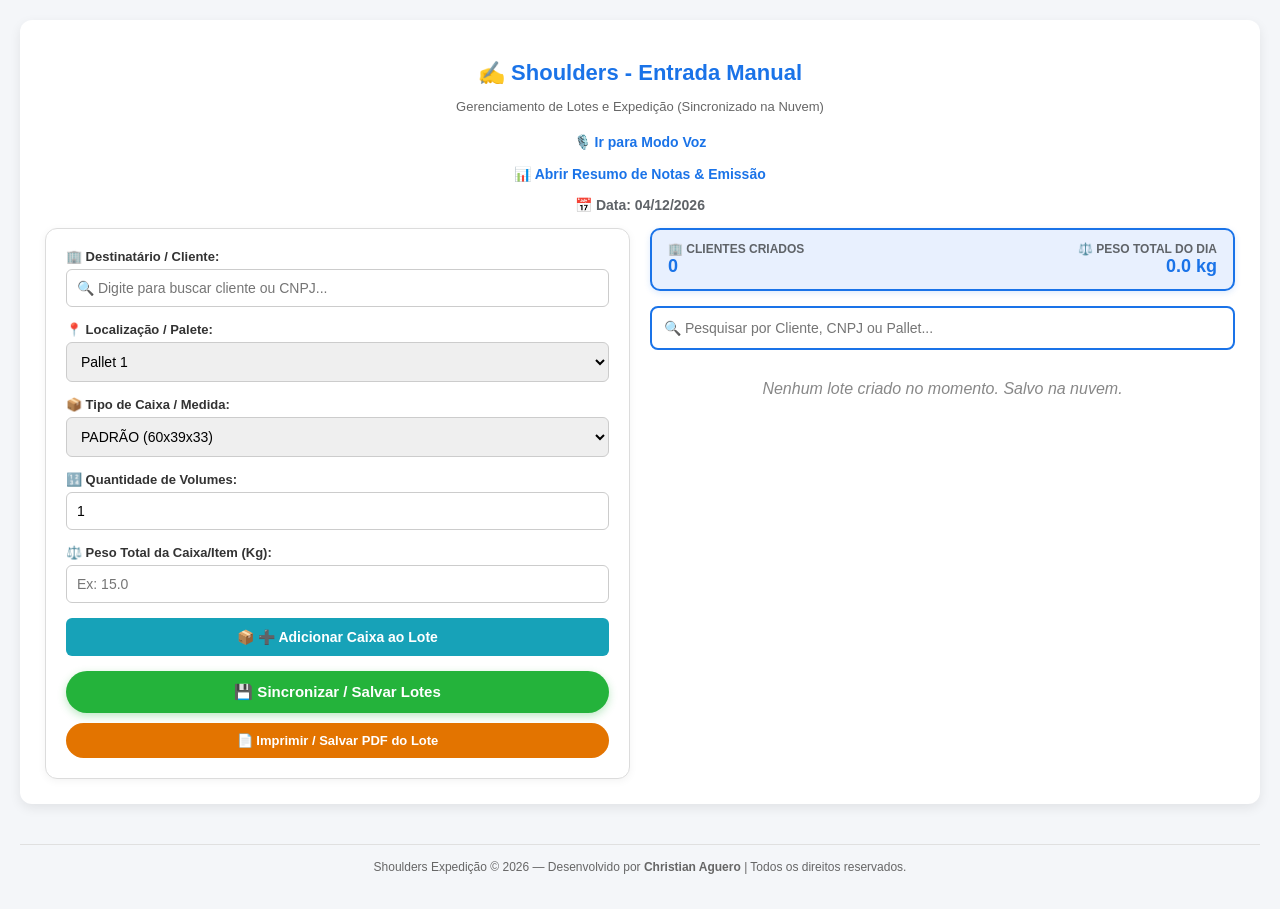
<file: index.html>
<!DOCTYPE html>
<html lang="pt-BR">

<head>
    <meta charset="UTF-8">
    <meta name="viewport" content="width=device-width, initial-scale=1.0">
    <title>Shoulders - Entrada Manual</title>
    <link rel="stylesheet" href="./src/css/style.css">
    <link rel="stylesheet" href="./src/css/responsive.css">
    <link rel="icon"
        href="data:image/svg+xml,<svg xmlns=%22http://www.w3.org/2000/svg%22 viewBox=%220 0 100 100%22><text y=%22.9em%22 font-size=%2290%22>📦</text></svg>">
    <style>
        body {
            font-family: Arial, sans-serif;
            background-color: #f4f6f9;
            margin: 0;
            padding: 20px;
            text-align: center;
        }

        .container {
            max-width: 600px;
            margin: 0 auto;
            background: #ffffff;
            padding: 25px;
            border-radius: 12px;
            box-shadow: 0 4px 12px rgba(0, 0, 0, 0.08);
            transition: max-width 0.3s ease;
        }

        .painel-split {
            display: flex;
            flex-direction: column-reverse;
            gap: 20px;
            width: 100%;
        }

        .coluna-esquerda,
        .coluna-direita {
            width: 100%;
        }

        @media (min-width: 900px) {
            .container {
                max-width: 1250px;
            }

            .painel-split {
                flex-direction: row;
                align-items: flex-start;
            }

            .coluna-esquerda {
                flex: 1;
                position: sticky;
                top: 20px;
            }

            .coluna-direita {
                flex: 1;
            }
        }

        h1 {
            color: #1a73e8;
            margin-bottom: 5px;
            font-size: 22px;
        }

        p.subtitulo {
            color: #666;
            font-size: 13px;
            margin-bottom: 20px;
        }

        .link-resumo {
            display: inline-block;
            color: #1a73e8;
            font-weight: bold;
            text-decoration: none;
            margin-bottom: 15px;
            font-size: 14px;
        }

        .link-resumo:hover {
            text-decoration: underline;
        }

        .form-manual {
            background: #ffffff;
            padding: 20px;
            border-radius: 12px;
            border: 1px solid #dcdcdc;
            box-shadow: 0 2px 8px rgba(0, 0, 0, 0.05);
            text-align: left;
        }

        .form-grupo {
            margin-bottom: 15px;
        }

        .form-grupo label {
            display: block;
            font-size: 13px;
            font-weight: bold;
            color: #333;
            margin-bottom: 5px;
        }

        .form-grupo input,
        .form-grupo select {
            width: 100%;
            padding: 10px;
            border: 1px solid #ccc;
            border-radius: 6px;
            font-size: 14px;
            box-sizing: border-box;
        }

        .linha-selecao-custom {
            display: flex;
            gap: 8px;
            align-items: center;
        }

        .btn-add-caixa {
            background: #17a2b8;
            color: white;
            border: none;
            padding: 11px;
            width: 100%;
            border-radius: 6px;
            font-weight: bold;
            font-size: 14px;
            cursor: pointer;
            margin-bottom: 10px;
        }

        .btn-salvar-manual {
            background: #24b33b;
            color: white;
            border: none;
            padding: 12px;
            width: 100%;
            border-radius: 25px;
            font-weight: bold;
            font-size: 15px;
            cursor: pointer;
            box-shadow: 0 3px 8px rgba(36, 179, 59, 0.3);
            margin-top: 5px;
        }

        .btn-salvar-manual:hover {
            background: #1e9631;
        }

        .btn-backup-local {
            background: #fbbc04;
            color: #202124;
            border: none;
            padding: 10px;
            width: 100%;
            border-radius: 25px;
            font-weight: bold;
            font-size: 13px;
            cursor: pointer;
            margin-top: 10px;
        }

        .secao-lotes-salvos {
            margin-top: 0;
            text-align: left;
        }

        .banner-metricas-dia {
            display: flex;
            justify-content: space-between;
            align-items: center;
            background: #e8f0fe;
            border: 2px solid #1a73e8;
            border-radius: 10px;
            padding: 12px 16px;
            margin-bottom: 15px;
            box-shadow: 0 2px 6px rgba(26, 115, 232, 0.15);
        }

        .item-metrica {
            display: flex;
            flex-direction: column;
        }

        .metrica-titulo {
            font-size: 12px;
            color: #5f6368;
            font-weight: bold;
            text-transform: uppercase;
        }

        .metrica-valor {
            font-size: 18px;
            color: #1a73e8;
            font-weight: bold;
        }

        .campo-busca-lotes {
            width: 100%;
            padding: 12px;
            border: 2px solid #1a73e8;
            border-radius: 8px;
            font-size: 14px;
            margin-bottom: 15px;
            box-sizing: border-box;
            outline: none;
        }

        .card-pallet-container {
            background: #ffffff;
            border: 2px solid #1a73e8;
            border-radius: 12px;
            padding: 16px;
            margin-bottom: 20px;
            box-shadow: 0 3px 8px rgba(0, 0, 0, 0.06);
        }

        .card-pallet-titulo {
            display: flex;
            align-items: center;
            gap: 10px;
            font-weight: bold;
            color: #1a73e8;
            font-size: 16px;
            border-bottom: 2px solid #e8f0fe;
            padding-bottom: 8px;
            margin-bottom: 12px;
        }

        .bloco-cliente-pallet {
            background: #f8f9fa;
            border: 1px solid #dee2e6;
            border-radius: 8px;
            padding: 12px;
            margin-bottom: 12px;
        }

        .bloco-cliente-header {
            display: flex;
            justify-content: space-between;
            align-items: center;
            margin-bottom: 8px;
        }

        .bloco-cliente-nome {
            font-weight: bold;
            color: #212529;
            font-size: 14px;
        }

        .cnpj-tag {
            font-size: 11px;
            color: #6c757d;
            font-weight: normal;
        }

        .grupo-acoes-header {
            display: flex;
            gap: 4px;
            align-items: center;
        }

        .select-mover-pallet {
            padding: 4px 8px;
            border: 1px solid #1a73e8;
            border-radius: 4px;
            font-size: 12px;
            font-weight: bold;
            color: #1a73e8;
            background: #ffffff;
            cursor: pointer;
            outline: none;
        }

        .btn-add-caixa-card {
            background: #0d6efd;
            color: white;
            border: none;
            padding: 5px 8px;
            border-radius: 4px;
            font-size: 11px;
            font-weight: bold;
            cursor: pointer;
        }

        .btn-excluir-lote-card {
            background: #f8d7da;
            color: #842029;
            border: 1px solid #f5c2c7;
            padding: 5px 8px;
            border-radius: 4px;
            font-size: 11px;
            font-weight: bold;
            cursor: pointer;
        }

        .tabela-lote {
            width: 100%;
            border-collapse: collapse;
            font-size: 13px;
            margin-top: 6px;
            background: #ffffff;
        }

        .tabela-lote th,
        .tabela-lote td {
            border: 1px solid #dee2e6;
            padding: 6px 8px;
            text-align: center;
        }

        .tabela-lote th {
            background: #f1f3f4;
            color: #495057;
            font-weight: bold;
        }

        .btn-editar-linha {
            background: #0d6efd;
            color: white;
            border: none;
            padding: 3px 6px;
            border-radius: 4px;
            cursor: pointer;
            font-size: 11px;
        }

        .btn-remover-linha {
            background: #dc3545;
            color: white;
            border: none;
            padding: 3px 6px;
            border-radius: 4px;
            cursor: pointer;
            font-size: 11px;
        }

        .box-subtotal-medida {
            background: #e8f0fe;
            border: 1px dashed #1a73e8;
            border-radius: 6px;
            padding: 6px;
            font-size: 12px;
            font-weight: bold;
            color: #1a73e8;
            margin-top: 8px;
            text-align: left;
        }

        .rodape-total-pallet {
            background: #e8f0fe;
            border: 2px solid #1a73e8;
            border-radius: 8px;
            padding: 10px;
            font-weight: bold;
            font-size: 13px;
            color: #1a73e8;
            text-align: center;
            margin-top: 10px;
            text-transform: uppercase;
        }

        .status-sincronizacao {
            padding: 10px;
            border-radius: 6px;
            margin-bottom: 12px;
            font-weight: bold;
            font-size: 13px;
            display: none;
        }

        @media print {

            .form-section,
            .btn-emitir-todos,
            .btn-atualizar,
            .campo-busca,
            .btn-editar-caixa-resumo,
            .btn-excluir-caixa-resumo,
            button,
            a,
            header,
            nav {
                display: none !important;
            }

            body,
            .container,
            .main-content,
            .lista-section {
                width: 100% !important;
                max-width: 100% !important;
                margin: 0 !important;
                padding: 0 !important;
                background: #ffffff !important;
                box-shadow: none !important;
            }

            .card-cliente-resumo,
            .card-pallet {
                border: 1px solid #333 !important;
                page-break-inside: avoid !important;
                margin-bottom: 12px !important;
                padding: 10px !important;
            }

            select {
                border: none !important;
                background: transparent !important;
                appearance: none !important;
                -webkit-appearance: none !important;
                font-weight: bold;
            }

            * {
                color: #000 !important;
                box-shadow: none !important;
                text-shadow: none !important;
            }
        }
    </style>
</head>

<body>

    <div class="container">
        <h1>✍️ Shoulders - Entrada Manual</h1>
        <p class="subtitulo">Gerenciamento de Lotes e Expedição (Sincronizado na Nuvem)</p>

        <div style="margin-bottom: 15px; display: flex; justify-content: center; gap: 20px;">
            <a href="./voice.html"
                style="color: #1a73e8; font-weight: bold; text-decoration: none; font-size: 14px;">🎙️ Ir para Modo
                Voz</a>
        </div>

        <a href="./resumo.html" target="_blank" class="link-resumo">📊 Abrir Resumo de Notas & Emissão</a>

        <div id="data-atual" style="font-weight: bold; color: #5f6368; margin-bottom: 15px; font-size: 14px;">📅 Data:
            --/--/----</div>

        <div id="box-status-sinc" class="status-sincronizacao"></div>

        <div class="painel-split">

            <div class="coluna-esquerda">
                <div class="form-manual">

                    <div class="form-grupo">
                        <label>🏢 Destinatário / Cliente:</label>
                        <div class="linha-selecao-custom">
                            <input type="text" id="manual-cliente-input" list="lista-clientes"
                                placeholder="🔍 Digite para buscar cliente ou CNPJ..."
                                oninput="validarSelecaoCliente(this.value)">
                            <datalist id="lista-clientes">
                                <option value="BARRA SHOPPING - 43470566004853">
                                <option value="BATEL - 43470566007879">
                                <option value="BOULEVARD BELÉM - 43470566009227">
                                <option value="CATUAÍ LONDRINA - 43470566012368">
                                <option value="CATUAÍ MARINGA - 43470566012287">
                                <option value="FABIO MELO - 37208921000176">
                                <option value="FORMA PORTO - 56538551000130">
                                <option value="HAIGHT DIAS - 43470566013320">
                                <option value="HAIGHT LEBLON - 43470566013844">
                                <option value="HAIGHT RIO DESIGN - 43470566013500">
                                <option value="HAIGHT VILLAGE MALL - 43470566013925">
                                <option value="ICARAI - 43470566009065">
                                <option value="IGUATEMI FORTALEZA - 43470566003296">
                                <option value="ILHA - 43470566010403">
                                <option value="LEBLON - 43470566007100">
                                <option value="MACEIO - 43470566008093">
                                <option value="MANAIRA SHOPPING - 43470566008689">
                                <option value="MANAUARA - 43470566010586">
                                <option value="MIDWAY - 43470566011043">
                                <option value="MONIZ - 49810965000193">
                                <option value="NATAL - 43470566008506">
                                <option value="RECIFE - 43470566002729">
                                <option value="RIO DESIGN BARRA - 43470566002214">
                                <option value="RIO MAR - 43470566004268">
                                <option value="RIO MAR ARACAJU - 43470566008760">
                                <option value="RIO MAR FORTALEZA - 43470566005906">
                                <option value="RIO POTY - 43470566013763">
                                <option value="RIO SUL - 43470566010829">
                                <option value="SALVADOR SHOPPING - 43470566002052">
                                <option value="SHOPPING DA BAHIA - 43470566010071">
                                <option value="SHOPPING GRAO PARÁ - 43470566009146">
                                <option value="TIJUCA - 43470566006988">
                                <option value="VILA VELHA - 43470566010233">
                                <option value="VITORIA - 43470566008417">
                            </datalist>
                        </div>
                    </div>

                    <div class="form-grupo">
                        <label>📍 Localização / Palete:</label>
                        <div class="linha-selecao-custom">
                            <select id="manual-pallet" onchange="verificarPalletCustomizado(this)">
                                <option value="Pallet 1">Pallet 1</option>
                                <option value="Pallet 2">Pallet 2</option>
                                <option value="Pallet 3">Pallet 3</option>
                                <option value="Pallet 4">Pallet 4</option>
                                <option value="Pallet 5">Pallet 5</option>
                                <option value="Pallet 6">Pallet 6</option>
                                <option value="Pallet 7">Pallet 7</option>
                                <option value="Pallet 8">Pallet 8</option>
                                <option value="Pallet 9">Pallet 9</option>
                                <option value="Pallet 10">Pallet 10</option>
                                <option value="CUSTOM">➕ Outra localização...</option>
                            </select>
                        </div>
                        <input type="text" id="manual-pallet-custom" placeholder="Digite a localização (ex: Pallet 16)"
                            style="display: none; margin-top: 8px;">
                    </div>

                    <div class="form-grupo">
                        <label>📦 Tipo de Caixa / Medida:</label>
                        <div class="linha-selecao-custom">
                            <select id="manual-medida" onchange="verificarMedidaCustomizada(this)">
                                <option value="PADRÃO">PADRÃO (60x39x33)</option>
                                <option value="60X39X23">60x39x23</option>
                                <option value="60X39X10">60x39x10</option>
                                <option value="66x60x10">66x60x10</option>
                                <option value="39x33x23">39x33x23</option>
                                <option value="39x33x10">39x33x10</option>
                                <option value="CUSTOM">➕ Outra medida...</option>
                            </select>
                        </div>
                        <input type="text" id="manual-medida-custom" placeholder="Digite a medida exata (ex: 70x50x40)"
                            style="display: none; margin-top: 8px;">
                    </div>

                    <div class="form-grupo">
                        <label>🔢 Quantidade de Volumes:</label>
                        <input type="number" id="manual-qtd" value="1" min="1">
                    </div>

                    <div class="form-grupo">
                        <label>⚖️ Peso Total da Caixa/Item (Kg):</label>
                        <input type="number" id="manual-peso" step="0.1" placeholder="Ex: 15.0">
                    </div>

                    <button type="button" class="btn-add-caixa" id="btn-add-caixa"
                        onclick="adicionarCaixaAoLoteVisivel()">📦 ➕ Adicionar Caixa ao Lote</button>
                    <button class="btn-salvar-manual" id="btn-salvar-manual" onclick="confirmarESalvarLotes()">💾
                        Sincronizar / Salvar Lotes</button>
                    <button type="button" class="btn-backup-local" style="background: #e37400; color: white;"
                        onclick="gerarPDFRelatorio()">📄 Imprimir / Salvar PDF do Lote</button>
                </div>
            </div>

            <div class="coluna-direita">
                <div class="secao-lotes-salvos">

                    <div class="banner-metricas-dia">
                        <div class="item-metrica">
                            <span class="metrica-titulo">🏢 Clientes Criados</span>
                            <span class="metrica-valor" id="count-clientes-unicos">0</span>
                        </div>
                        <div class="item-metrica" style="text-align: right;">
                            <span class="metrica-titulo">⚖️ Peso Total do Dia</span>
                            <span class="metrica-valor" id="soma-peso-total-dia">0.0 kg</span>
                        </div>
                    </div>

                    <input type="text" id="busca-lotes" class="campo-busca-lotes"
                        placeholder="🔍 Pesquisar por Cliente, CNPJ ou Pallet..." oninput="renderizarListaDeLotes()">
                    <div id="container-lista-lotes"></div>
                </div>
            </div>

        </div>

    </div>

    <script>
        const URL_WEB_APP = "https://script.google.com/macros/s/AKfycbzp7-DOCnoDL0Xx3t2AC5zfr2yU6eV4c2j115VZt9EE1ecXrup8kkeTLaEAaXGTF7Di/exec";
        const CHAVE_STORAGE_MANUAL_CACHE = "shoulders_manual_cache_v3";

        const mapaCNPJShopping = {
            "PLAZA CASA FORTE": "43470566006716", "RIO MAR FORTALEZA": "43470566005906", "RIO MAR ARACAJU": "43470566008760",
            "RIO MAR": "43470566004268", "IGUATEMI FORTALEZA": "43470566003296", "RECIFE": "43470566002729",
            "BARRA SALVADOR": "43470566004241", "TIJUCA": "43470566006988", "RIO SUL": "43470566010829",
            "CATUAÍ MARINGA": "43470566012287", "VITORIA": "43470566008417", "BOULEVARD BELÉM": "43470566009227",
            "MANAUARA": "43470566010586", "ILHA": "43470566010403", "LEBLON": "43470566007100",
            "SHOPPING DA BAHIA": "43470566010071", "ICARAI": "43470566009065", "MIDWAY": "43470566011043",
            "VILA VELHA": "43470566010233", "BATEL": "43470566007879", "RIO POTY": "43470566013763",
            "CATUAÍ LONDRINA": "43470566012368", "MACEIO": "43470566008093", "MUELLER": "43470566001919",
            "SHOPPING GRAO PARÁ": "43470566009146", "MANAIRA SHOPPING": "43470566008689", "BARRA SHOPPING": "43470566004853",
            "HAIGHT DIAS": "43470566013330", "HAIGHT VILLAGE MALL": "43470566013925", "RIO DESIGN BARRA": "43470566002214",
            "HAIGHT LEBLON": "43470566013844", "NATAL": "43470566008506", "HAIGHT RIO DESIGN": "43470566013500",
            "SALVADOR SHOPPING": "43470566002052", "FABIO MELO": "37208921000176", "MONIZ": "49810965000193",
            "FORMA PORTO": "56538551000130"
        };

        let lotesSessaoAtual = [];
        let ignorarValidacaoDuplicado = false;

        document.addEventListener("DOMContentLoaded", () => {
            document.getElementById('data-atual').innerText = `📅 Data: ${obterDataHoje()}`;

            document.getElementById('manual-peso').addEventListener('keydown', (e) => {
                if (e.key === 'Enter') {
                    e.preventDefault();
                    adicionarCaixaAoLoteVisivel();
                }
            });

            carregarCacheLocal();
        });

        window.addEventListener('storage', (e) => {
            if (e.key === CHAVE_STORAGE_MANUAL_CACHE) carregarCacheLocal();
        });

        function salvarCacheLocalSilencioso() {
            try {
                localStorage.setItem(CHAVE_STORAGE_MANUAL_CACHE, JSON.stringify(lotesSessaoAtual));
            } catch (e) {
                console.error("Erro ao salvar rascunho local:", e);
            }
        }

        function salvarCacheLocal() {
            salvarCacheLocalSilencioso();
            renderizarListaDeLotes();
        }

        function carregarCacheLocal() {
            try {
                const salvo = localStorage.getItem(CHAVE_STORAGE_MANUAL_CACHE);
                lotesSessaoAtual = salvo ? JSON.parse(salvo) : [];
            } catch (e) {
                console.error("Erro ao carregar rascunho local:", e);
                lotesSessaoAtual = [];
            }
            renderizarListaDeLotes();
        }

        function obterDataHoje() {
            const hoje = new Date();
            const d = String(hoje.getDate()).padStart(2, '0');
            const m = String(hoje.getMonth() + 1).padStart(2, '0');
            return `${d}/${m}/${hoje.getFullYear()}`;
        }

        function extrairNomeCliente(textoInput) {
            if (!textoInput) return "";
            return textoInput.split("-")[0].trim().toUpperCase();
        }

        function validarSelecaoCliente(valorInput) {
            if (ignorarValidacaoDuplicado) return;
            const clienteNome = extrairNomeCliente(valorInput);
            if (!clienteNome) return;

            const clienteExiste = lotesSessaoAtual.some(item => (item.destinatario || "").toUpperCase() === clienteNome);
            if (clienteExiste) {
                alert(`⚠️ O destinatário "${clienteNome}" já possui um lote criado!\n\nPara incluir mais caixas a este cliente, use o botão "➕ Add Caixa" dentro do card dele.`);
                document.getElementById('manual-cliente-input').value = "";
            }
        }

        function verificarMedidaCustomizada(select) {
            document.getElementById('manual-medida-custom').style.display = select.value === 'CUSTOM' ? 'block' : 'none';
        }

        function verificarPalletCustomizado(select) {
            document.getElementById('manual-pallet-custom').style.display = select.value === 'CUSTOM' ? 'block' : 'none';
        }

        function adicionarCaixaAoLoteVisivel() {
            const inputCliente = document.getElementById('manual-cliente-input');
            const clienteStr = inputCliente.value;
            const cliente = extrairNomeCliente(clienteStr);
            if (!cliente) { alert("⚠️ Selecione um cliente!"); return; }

            const selectPallet = document.getElementById('manual-pallet');
            const valPallet = selectPallet.value.toUpperCase();
            const pallet = valPallet === 'CUSTOM'
                ? document.getElementById('manual-pallet-custom').value.trim().toUpperCase()
                : selectPallet.value;

            const selectMedida = document.getElementById('manual-medida');
            const valMedida = selectMedida.value.toUpperCase();
            const medida = valMedida === 'CUSTOM'
                ? document.getElementById('manual-medida-custom').value.trim().toUpperCase()
                : selectMedida.value;

            if (valMedida === 'CUSTOM' && !medida) {
                alert("⚠️ Digite a medida customizada!");
                return;
            }

            const qtd = parseInt(document.getElementById('manual-qtd').value, 10) || 1;
            const peso = parseFloat(document.getElementById('manual-peso').value.replace(',', '.')) || 0;

            if (!peso || peso <= 0) { alert("⚠️ Informe um peso válido!"); return; }

            const item = {
                id: Date.now(),
                data: obterDataHoje(),
                destinatario: cliente,
                nome: cliente,
                cnpj: mapaCNPJShopping[cliente] || "",
                pallet: pallet,
                peso: peso,
                quantidade: qtd,
                medida: medida
            };

            lotesSessaoAtual.push(item);
            salvarCacheLocal();

            // Reset dos campos
            inputCliente.value = "";
            document.getElementById('manual-peso').value = "";
            document.getElementById('manual-qtd').value = "1";
            document.getElementById('manual-medida-custom').value = "";
            document.getElementById('manual-pallet-custom').value = "";
            document.getElementById('manual-medida-custom').style.display = "none";
            document.getElementById('manual-pallet-custom').style.display = "none";
            document.getElementById('manual-medida').value = "PADRÃO";
            ignorarValidacaoDuplicado = false;

            inputCliente.focus();
        }

        function preencherCaixaDiretaCard(cliente, pallet) {
            const inputCliente = document.getElementById('manual-cliente-input');
            const cnpj = mapaCNPJShopping[cliente] || "";

            ignorarValidacaoDuplicado = true;
            inputCliente.value = cnpj ? `${cliente} - ${cnpj}` : cliente;
            document.getElementById('manual-pallet').value = pallet;

            inputCliente.scrollIntoView({ behavior: 'smooth', block: 'center' });
            setTimeout(() => { document.getElementById('manual-peso').focus(); }, 300);
        }

        function moverLoteClientePallet(palletOrigem, cliente, novoPallet) {
            if (!novoPallet || palletOrigem === novoPallet) return;
            lotesSessaoAtual.forEach(item => {
                if (item.pallet === palletOrigem && item.destinatario === cliente) {
                    item.pallet = novoPallet;
                }
            });
            salvarCacheLocal();
        }

        function alterarMedidaDireta(indexOriginal, novaMedida) {
            if (lotesSessaoAtual[indexOriginal]) {
                lotesSessaoAtual[indexOriginal].medida = novaMedida;
                salvarCacheLocal();
            }
        }

        function renderizarListaDeLotes() {
            const container = document.getElementById('container-lista-lotes');
            const tagClientesUnicos = document.getElementById('count-clientes-unicos');
            const tagSomaPesoDia = document.getElementById('soma-peso-total-dia');

            const conjuntoClientes = new Set();
            let pesoTotalGeral = 0;

            lotesSessaoAtual.forEach(item => {
                if (item.destinatario) conjuntoClientes.add(item.destinatario.toUpperCase().trim());
                pesoTotalGeral += parseFloat(item.peso) || 0;
            });

            if (tagClientesUnicos) tagClientesUnicos.innerText = conjuntoClientes.size;
            if (tagSomaPesoDia) tagSomaPesoDia.innerText = `${pesoTotalGeral.toFixed(1)} kg`;

            const termoBusca = (document.getElementById('busca-lotes')?.value || "").toLowerCase().trim();

            if (lotesSessaoAtual.length === 0) {
                container.innerHTML = `<div style="color: #888; font-style: italic; text-align:center; padding: 15px;">Nenhum lote criado no momento. Salvo na nuvem.</div>`;
                return;
            }

            const estruturaPallets = {};

            lotesSessaoAtual.forEach((item, originalIndex) => {
                const p = item.pallet || "Pallet Indefinido";
                const c = item.destinatario || "Cliente Sem Nome";

                if (termoBusca && !p.toLowerCase().includes(termoBusca) && !c.toLowerCase().includes(termoBusca) && !(item.cnpj || "").includes(termoBusca)) return;

                if (!estruturaPallets[p]) estruturaPallets[p] = {};
                if (!estruturaPallets[p][c]) estruturaPallets[p][c] = { cnpj: item.cnpj, caixas: [] };

                estruturaPallets[p][c].caixas.push({ ...item, originalIndex });
            });

            let html = "";
            const palletsOrdenados = Object.keys(estruturaPallets).reverse();

            palletsOrdenados.forEach(palletNome => {
                let totalVolPallet = 0;
                let totalPesoPallet = 0;

                html += `
                    <div class="card-pallet-container">
                        <div class="card-pallet-titulo">📍 ${palletNome}</div>
                `;

                const clientesOrdenados = Object.keys(estruturaPallets[palletNome]).reverse();

                clientesOrdenados.forEach(clienteNome => {
                    const dadosCliente = estruturaPallets[palletNome][clienteNome];
                    const subtotalMedidas = {};

                    html += `
                        <div class="bloco-cliente-pallet">
                            <div class="bloco-cliente-header">
                                <div>
                                    <span class="bloco-cliente-nome">🏢 ${clienteNome}</span>
                                    <span class="cnpj-tag">(CNPJ: ${dadosCliente.cnpj || "N/A"})</span>
                                </div>
                                <div class="grupo-acoes-header">
                                    <select class="select-mover-pallet" onchange="moverLoteClientePallet('${palletNome}', '${clienteNome}', this.value)">
                                        ${[1, 2, 3, 4, 5, 6, 7, 8, 9, 10].map(n => `
                                            <option value="Pallet ${n}" ${palletNome === `Pallet ${n}` ? 'selected' : ''}>Pallet ${n}</option>
                                        `).join('')}
                                    </select>
                                    <button class="btn-add-caixa-card" onclick="preencherCaixaDiretaCard('${clienteNome}', '${palletNome}')">➕ Add Caixa</button>
                                    <button class="btn-excluir-lote-card" onclick="excluirLoteClientePallet('${palletNome}', '${clienteNome}')">🗑️ Excluir</button>
                                </div>
                            </div>

                            <table class="tabela-lote">
                                <thead>
                                    <tr>
                                        <th>Medida</th>
                                        <th>Qtd</th>
                                        <th>Peso</th>
                                        <th>Ação</th>
                                    </tr>
                                </thead>
                                <tbody>
                    `;

                    dadosCliente.caixas.forEach(cx => {
                        totalVolPallet += cx.quantidade;
                        totalPesoPallet += cx.peso;

                        if (!subtotalMedidas[cx.medida]) subtotalMedidas[cx.medida] = { vol: 0, peso: 0 };
                        subtotalMedidas[cx.medida].vol += cx.quantidade;
                        subtotalMedidas[cx.medida].peso += cx.peso;

                        const medAtual = String(cx.medida || "").trim().toUpperCase();
                        const medidasPadrao = ['PADRÃO', '60X39X23', '60X39X10', '66X60X10', '39X33X23', '39X33X10'];
                        const ehCustomizada = !medidasPadrao.some(m => medAtual.includes(m));

                        html += `
                            <tr>
                                <td>
                                    <select class="select-medida-linha" style="font-weight: 600; padding: 2px 4px; border-radius: 4px; border: 1px solid #ccc; cursor: pointer;" onchange="alterarMedidaDireta(${cx.originalIndex}, this.value)">
                                        <option value="PADRÃO" ${medAtual === 'PADRÃO' || medAtual.includes('60X39X33') ? 'selected' : ''}>PADRÃO (60x39x33)</option>
                                        <option value="60x39x23" ${medAtual.includes('60X39X23') ? 'selected' : ''}>60x39x23</option>
                                        <option value="60x39x10" ${medAtual.includes('60X39X10') ? 'selected' : ''}>60x39x10</option>
                                        <option value="66x60x10" ${medAtual.includes('66X60X10') ? 'selected' : ''}>66x60x10</option>
                                        <option value="39x33x23" ${medAtual.includes('39X33X23') ? 'selected' : ''}>39x33x23</option>
                                        <option value="39x33x10" ${medAtual.includes('39X33X10') ? 'selected' : ''}>39x33x10</option>
                                        ${ehCustomizada ? `<option value="${cx.medida}" selected>${cx.medida}</option>` : ''}
                                    </select>
                                </td>
                                <td>${cx.quantidade}</td>
                                <td>${cx.peso.toFixed(1)} Kg</td>
                                <td>
                                    <button class="btn-editar-linha" onclick="editarCaixa(${cx.originalIndex})">✏️</button>
                                    <button class="btn-remover-linha" onclick="excluirItem(${cx.originalIndex})">❌</button>
                                </td>
                            </tr>
                        `;
                    });

                    let textoSubtotais = Object.keys(subtotalMedidas).map(m => `Total ${m}: ${subtotalMedidas[m].vol} Vol | ${subtotalMedidas[m].peso.toFixed(1)} Kg`).join(" &nbsp;|&nbsp; ");

                    html += `
                                </tbody>
                            </table>
                            <div class="box-subtotal-medida">🔹 ${textoSubtotais}</div>
                        </div>
                    `;
                });

                html += `
                        <div class="rodape-total-pallet">
                            📊 SOMA TOTAL DO ${palletNome.toUpperCase()}: ${totalVolPallet} VOLUMES | ${totalPesoPallet.toFixed(1)} KG
                        </div>
                    </div>
                `;
            });

            container.innerHTML = html || `<div style="color: #888; font-style: italic; text-align:center;">Nenhum resultado para a busca.</div>`;
        }

        function editarCaixa(index) {
            const cx = lotesSessaoAtual[index];
            const novaQtd = prompt("Nova Quantidade de Volumes:", cx.quantidade);
            if (novaQtd === null) return;
            const novoPeso = prompt("Novo Peso (Kg):", cx.peso);
            if (novoPeso === null) return;

            cx.quantidade = parseInt(novaQtd, 10) || cx.quantidade;
            cx.peso = parseFloat(novoPeso) || cx.peso;
            salvarCacheLocal();
        }

        function excluirItem(index) {
            lotesSessaoAtual.splice(index, 1);
            salvarCacheLocal();
        }

        function excluirLoteClientePallet(pallet, cliente) {
            if (confirm(`Tem certeza que deseja excluir todas as caixas de ${cliente} no ${pallet}?`)) {
                lotesSessaoAtual = lotesSessaoAtual.filter(item => !(item.pallet === pallet && item.destinatario === cliente));
                salvarCacheLocal();
            }
        }

        async function confirmarESalvarLotes() {
            if (typeof lotesSessaoAtual === 'undefined' || lotesSessaoAtual.length === 0) {
                alert("⚠️ Nenhum lote para salvar!");
                return;
            }

            const total = lotesSessaoAtual.length;
            if (!confirm(`❓ Deseja sincronizar todos os ${total} lotes com a planilha Google?`)) return;

            const btn = document.getElementById('btn-salvar-manual');
            const boxStatus = document.getElementById('box-status-sinc');

            if (btn) btn.disabled = true;

            // 🎯 Divisão em blocos de 50 para garantir 100% de sucesso na nuvem
            const TAMANHO_BLOCO = 50;
            const copiaLotes = [...lotesSessaoAtual];

            try {
                for (let i = 0; i < copiaLotes.length; i += TAMANHO_BLOCO) {
                    const bloco = copiaLotes.slice(i, i + TAMANHO_BLOCO);

                    if (boxStatus) {
                        boxStatus.style.display = 'block';
                        boxStatus.style.background = '#e8f0fe';
                        boxStatus.style.color = '#1a73e8';
                        boxStatus.innerText = `⏳ Enviando bloco ${Math.ceil((i + 1) / TAMANHO_BLOCO)} de ${Math.ceil(copiaLotes.length / TAMANHO_BLOCO)} (${bloco.length} caixas)...`;
                    }

                    await fetch(URL_WEB_APP, {
                        method: "POST",
                        mode: "no-cors",
                        headers: { "Content-Type": "text/plain;charset=utf-8" },
                        body: JSON.stringify({ acao: "SALVAR_LOTE_COMPLETO", pacotes: bloco })
                    });

                    // Pausa de segurança entre blocos
                    await new Promise(resolve => setTimeout(resolve, 600));
                }

                // 🧹 Limpa os dados locais após enviar todos os blocos com sucesso
                lotesSessaoAtual = [];
                localStorage.removeItem(CHAVE_STORAGE_MANUAL_CACHE);
                renderizarListaDeLotes();

                if (btn) btn.disabled = false;
                if (boxStatus) {
                    boxStatus.style.background = '#d4edda';
                    boxStatus.style.color = '#155724';
                    boxStatus.innerText = `✅ Todos os ${total} lotes foram salvos com 100% de sucesso!`;
                }

                setTimeout(() => { if (boxStatus) boxStatus.style.display = 'none'; }, 2000);

                if (confirm("Deseja abrir o Resumo das Notas para emitir agora?")) {
                    window.location.href = "./resumo.html";
                }

            } catch (err) {
                console.error("Erro ao sincronizar:", err);
                if (btn) btn.disabled = false;
                if (boxStatus) {
                    boxStatus.style.background = '#f8d7da';
                    boxStatus.style.color = '#721c24';
                    boxStatus.innerText = "⚠️ Ocorreu uma falha na conexão. Verifique e tente novamente.";
                }
            }
        }

        function gerarPDFRelatorio() {
            if (lotesSessaoAtual.length === 0) {
                alert("⚠️ Não há lotes criados para gerar o relatório em PDF.");
                return;
            }
            window.print();
        }
    </script>

    <footer
        style="margin-top: 40px; padding: 15px 0; border-top: 1px solid #e0e0e0; font-size: 12px; color: #666; text-align: center;">
        Shoulders Expedição &copy; 2026 — Desenvolvido por <strong>Christian Aguero</strong> | Todos os direitos
        reservados.
    </footer>

</body>

</html>
</file>
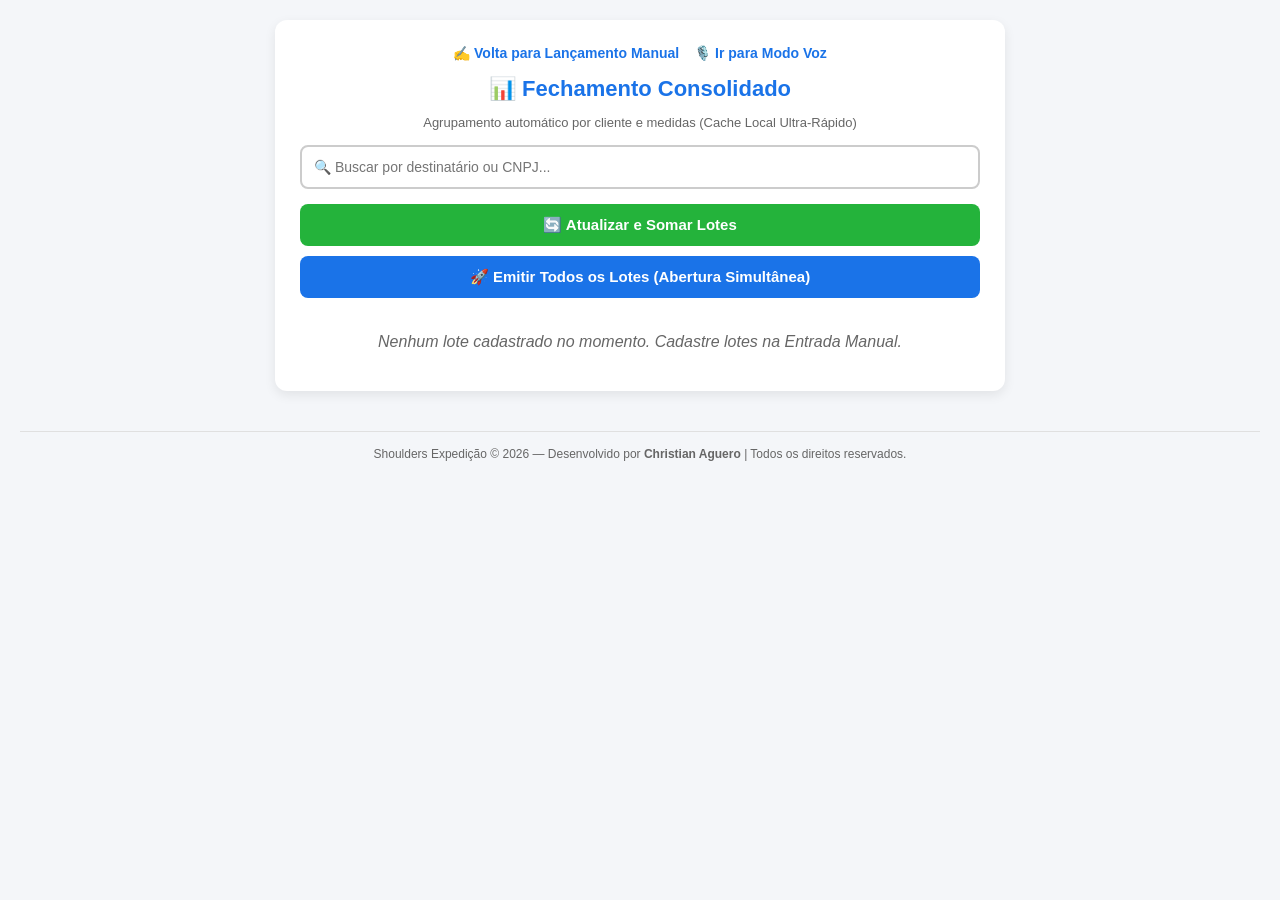
<file: resumo.html>
<!DOCTYPE html>
<html lang="pt-BR">

<head>
    <meta charset="UTF-8">
    <meta name="viewport" content="width=device-width, initial-scale=1.0">
    <title>Shoulders - Resumo de Fechamento</title>
    <link rel="icon"
        href="data:image/svg+xml,<svg xmlns=%22http://www.w3.org/2000/svg%22 viewBox=%220 0 100 100%22><text y=%22.9em%22 font-size=%2290%22>📦</text></svg>">
    <link rel="stylesheet" href="./src/css/style.css">
    <link rel="stylesheet" href="./src/css/responsive.css">
    <style>
        body {
            font-family: Arial, sans-serif;
            background-color: #f4f6f9;
            margin: 0;
            padding: 20px;
            text-align: center;
        }

        .container {
            max-width: 680px;
            margin: 0 auto;
            background: #ffffff;
            padding: 25px;
            border-radius: 12px;
            box-shadow: 0 4px 12px rgba(0, 0, 0, 0.08);
        }

        h1 {
            color: #1a73e8;
            margin-bottom: 5px;
            font-size: 22px;
        }

        .subtitulo {
            color: #666;
            font-size: 13px;
            margin-bottom: 15px;
        }

        .campo-busca {
            width: 100%;
            padding: 12px;
            border: 2px solid #ccc;
            border-radius: 8px;
            font-size: 14px;
            margin-bottom: 15px;
            box-sizing: border-box;
            outline: none;
        }

        .btn-atualizar {
            background: #24b33b;
            color: white;
            border: none;
            padding: 12px;
            width: 100%;
            border-radius: 8px;
            font-weight: bold;
            font-size: 15px;
            cursor: pointer;
            margin-bottom: 10px;
        }

        .btn-atualizar:hover {
            background: #1e9631;
        }

        .btn-emitir-todos {
            background: #1a73e8;
            color: white;
            border: none;
            padding: 12px;
            width: 100%;
            border-radius: 8px;
            font-weight: bold;
            font-size: 15px;
            cursor: pointer;
            margin-bottom: 20px;
        }

        .bloco-data-group {
            border: 1px solid #dcdcdc;
            border-radius: 10px;
            margin-bottom: 15px;
            overflow: hidden;
            background: #f8f9fa;
        }

        .header-data-toggle {
            background: #f0f4f9;
            padding: 14px 18px;
            display: flex;
            justify-content: space-between;
            align-items: center;
            font-weight: bold;
            color: #1a73e8;
            font-size: 15px;
            cursor: pointer;
            border-bottom: 1px solid #e0e0e0;
            user-select: none;
        }

        .conteudo-data-group {
            padding: 15px;
            display: block;
        }

        .card-cliente-resumo {
            background: #ffffff;
            border: 1px solid #e0e0e0;
            border-left: 5px solid #24b33b;
            border-radius: 10px;
            padding: 16px;
            margin-bottom: 15px;
            text-align: left;
            box-shadow: 0 2px 6px rgba(0, 0, 0, 0.04);
        }

        .header-cliente-card {
            display: flex;
            justify-content: space-between;
            align-items: center;
            margin-bottom: 4px;
        }

        .cliente-titulo {
            font-size: 16px;
            font-weight: bold;
            color: #1a73e8;
        }

        .btn-excluir-lote-topo {
            background: #fce8e6;
            color: #d93025;
            border: 1px solid #f5c2c0;
            padding: 5px 10px;
            border-radius: 6px;
            font-size: 12px;
            font-weight: bold;
            cursor: pointer;
        }

        .btn-excluir-lote-topo:hover {
            background: #f8d7da;
        }

        .cliente-cnpj {
            font-size: 11px;
            color: #757575;
            margin-bottom: 12px;
        }

        .linha-campo-croamis {
            display: flex;
            align-items: center;
            gap: 10px;
            margin-bottom: 8px;
            font-size: 13px;
        }

        .linha-campo-croamis label {
            font-weight: bold;
            color: #333;
            min-width: 110px;
        }

        .linha-campo-croamis select {
            padding: 6px 10px;
            border: 1px solid #ccc;
            border-radius: 6px;
            font-size: 13px;
            background-color: #fff;
        }

        .tag-localizacao {
            font-size: 13px;
            color: #d93025;
            margin-bottom: 12px;
            font-weight: 500;
        }

        .bloco-linha-caixa {
            background: #f8f9fa;
            border: 1px solid #eee;
            border-radius: 6px;
            padding: 8px 12px;
            display: flex;
            justify-content: space-between;
            align-items: center;
            margin-bottom: 6px;
            font-size: 13px;
        }

        .btn-editar-caixa-resumo {
            background: #e0e0e0;
            border: 1px solid #ccc;
            padding: 4px 8px;
            border-radius: 4px;
            font-size: 11px;
            cursor: pointer;
            font-weight: bold;
        }

        .box-nfe-container {
            border: 1px dashed #1a73e8;
            background: #f4f8fe;
            border-radius: 8px;
            padding: 12px;
            margin-top: 12px;
            margin-bottom: 12px;
        }

        .header-nfe-box {
            display: flex;
            justify-content: space-between;
            align-items: center;
            margin-bottom: 10px;
            font-size: 13px;
            font-weight: bold;
            color: #1a73e8;
        }

        .btn-add-nf {
            background: #0d6efd;
            color: white;
            border: none;
            padding: 4px 10px;
            border-radius: 4px;
            font-size: 12px;
            font-weight: bold;
            cursor: pointer;
        }

        .linha-input-nfe {
            display: flex;
            gap: 6px;
            margin-bottom: 8px;
        }

        .input-chave-nfe {
            flex: 2;
            padding: 8px;
            border: 1px solid #ccc;
            border-radius: 4px;
            font-size: 12px;
        }

        .input-valor-nfe {
            flex: 1;
            padding: 8px;
            border: 1px solid #ccc;
            border-radius: 4px;
            font-size: 12px;
        }

        .btn-remove-nf {
            background: #dc3545;
            color: white;
            border: none;
            padding: 0 10px;
            border-radius: 4px;
            cursor: pointer;
            font-weight: bold;
            font-size: 14px;
        }

        .btn-emitir-latam {
            background: #1a73e8;
            color: white;
            border: none;
            padding: 12px;
            width: 100%;
            border-radius: 20px;
            font-weight: bold;
            font-size: 14px;
            cursor: pointer;
            box-shadow: 0 3px 6px rgba(26, 115, 232, 0.25);
        }

        .status-carregando {
            color: #666;
            font-style: italic;
            padding: 15px;
        }
    </style>
</head>

<body>
    <div class="container">
        <div style="margin-bottom: 15px; display: flex; justify-content: center; gap: 15px;">
            <a href="./index.html" style="color: #1a73e8; font-weight: bold; text-decoration: none; font-size: 14px;">✍️
                Volta para Lançamento Manual</a>
            <a href="./voice.html"
                style="color: #1a73e8; font-weight: bold; text-decoration: none; font-size: 14px;">🎙️ Ir para Modo
                Voz</a>
        </div>

        <h1>📊 Fechamento Consolidado</h1>
        <p class="subtitulo">Agrupamento automático por cliente e medidas (Cache Local Ultra-Rápido)</p>

        <input type="text" id="busca-resumo" class="campo-busca" placeholder="🔍 Buscar por destinatário ou CNPJ..."
            oninput="renderizarResumoComAgrupamento()">

        <button class="btn-atualizar" onclick="recarregarDadosLocais()">🔄 Atualizar e Somar Lotes</button>
        <button class="btn-emitir-todos" onclick="emitirTodosLotes()">🚀 Emitir Todos os Lotes (Abertura
            Simultânea)</button>

        <div id="container-resumo-lotes">
            <div class="status-carregando">Carregando dados locais...</div>
        </div>
    </div>

    <script>
        const URL_WEB_APP = "https://script.google.com/macros/s/AKfycbzp7-DOCnoDL0Xx3t2AC5zfr2yU6eV4c2j115VZt9EE1ecXrup8kkeTLaEAaXGTF7Di/exec";
        const CHAVE_STORAGE_MANUAL_CACHE = "shoulders_manual_cache_v3";
        const CHAVE_STORAGE_NFES = "shoulders_nfes_cache_v3";

        const clientesPagadorRemetente = [
            "ICARAI", "BARRA SHOPPING", "VITORIA", "VILA VELHA", "BATEL", "TIJUCA",
            "CATUAÍ LONDRINA", "CATUAI LONDRINA", "CATUAÍ MARINGA", "CATUAI MARINGA",
            "RIO DESIGN BARRA", "RIO SUL", "HAIGHT DIAS", "HAIGHT RIO DESIGN", "ILHA",
            "LEBLON", "HAIGHT VILLAGE MALL", "HAIGHT LEBLON", "RIO POTY"
        ];

        const mapaCNPJShopping = {
            "PLAZA CASA FORTE": "43470566006716", "RIO MAR FORTALEZA": "43470566005906", "RIO MAR ARACAJU": "43470566008760",
            "RIO MAR": "43470566004268", "IGUATEMI FORTALEZA": "43470566003296", "RECIFE": "43470566002729",
            "BARRA SALVADOR": "43470566004241", "TIJUCA": "43470566006988", "RIO SUL": "43470566010829",
            "CATUAÍ MARINGA": "43470566012287", "CATUAI MARINGA": "43470566012287", "VITORIA": "43470566008417",
            "BOULEVARD BELÉM": "43470566009227", "BOULEVARD BELEM": "43470566009227", "MANAUARA": "43470566010586",
            "ILHA": "43470566010403", "LEBLON": "43470566007100", "SHOPPING DA BAHIA": "43470566010071",
            "ICARAI": "43470566009065", "MIDWAY": "43470566011043", "VILA VELHA": "43470566010233",
            "BATEL": "43470566007879", "RIO POTY": "43470566013763", "CATUAÍ LONDRINA": "43470566012368",
            "CATUAI LONDRINA": "43470566012368", "MACEIO": "43470566008093", "MUELLER": "43470566001919",
            "SHOPPING GRAO PARÁ": "43470566009146", "SHOPPING GRAO PARA": "43470566009146", "MANAIRA SHOPPING": "43470566008689",
            "BARRA SHOPPING": "43470566004853", "HAIGHT DIAS": "43470566013330", "HAIGHT VILLAGE MALL": "43470566013925",
            "RIO DESIGN BARRA": "43470566002214", "HAIGHT LEBLON": "43470566013844", "NATAL": "43470566008506",
            "HAIGHT RIO DESIGN": "43470566013500", "SALVADOR SHOPPING": "43470566002052", "FABIO MELO": "37208921000176",
            "MONIZ": "49810965000193", "FORMA PORTO": "56538551000130"
        };

        let dadosBrutosGlobal = [];
        let estadoSanfonaDatas = {};
        let mapaNFesClientes = {};

        document.addEventListener("DOMContentLoaded", () => {
            carregarCacheNFes();
            recarregarDadosLocais();
        });

        function carregarCacheNFes() {
            try {
                const salvo = localStorage.getItem(CHAVE_STORAGE_NFES);
                if (salvo) mapaNFesClientes = JSON.parse(salvo);
            } catch (e) { console.error(e); }
        }

        function salvarCacheNFes() {
            try { localStorage.setItem(CHAVE_STORAGE_NFES, JSON.stringify(mapaNFesClientes)); } catch (e) { console.error(e); }
        }

        function obterDataHoje() {
            const hoje = new Date();
            return `${String(hoje.getDate()).padStart(2, '0')}/${String(hoje.getMonth() + 1).padStart(2, '0')}/${hoje.getFullYear()}`;
        }

        async function recarregarDadosLocais() {
            const container = document.getElementById('container-resumo-lotes');
            container.innerHTML = `<div class="status-carregando">⏳ Buscando lotes atualizados na nuvem...</div>`;

            try {
                const resposta = await fetch(URL_WEB_APP);
                const jsonNuvem = await resposta.json();
                dadosBrutosGlobal = (jsonNuvem && jsonNuvem.dados) ? jsonNuvem.dados : [];
            } catch (erro) {
                console.warn("⚠️ Falha ao buscar na nuvem, tentando cache local:", erro);
                const cacheLocal = localStorage.getItem(CHAVE_STORAGE_MANUAL_CACHE);
                dadosBrutosGlobal = cacheLocal ? JSON.parse(cacheLocal) : [];
            }

            renderizarResumoComAgrupamento();
        }

        function renderizarResumoComAgrupamento() {
            const container = document.getElementById('container-resumo-lotes');
            const termoBusca = (document.getElementById('busca-resumo')?.value || "").toLowerCase().trim();
            const dataHoje = obterDataHoje();

            if (!dadosBrutosGlobal || dadosBrutosGlobal.length === 0) {
                container.innerHTML = `<div class="status-carregando">Nenhum lote cadastrado no momento. Cadastre lotes na Entrada Manual.</div>`;
                return;
            }

            const agrupadoPorData = {};

            dadosBrutosGlobal.forEach(item => {
                let dataStr = item.data ? String(item.data).trim() : dataHoje;
                if (dataStr.includes("T")) dataStr = dataStr.split("T")[0];
                if (dataStr.includes("-") && dataStr.length >= 10) {
                    const p = dataStr.substring(0, 10).split("-");
                    dataStr = `${p[2]}/${p[1]}/${p[0]}`;
                }

                const clienteNome = (item.destinatario || item.nome || "DESCONHECIDO").toString().trim().toUpperCase();
                const cnpjVal = mapaCNPJShopping[clienteNome] || item.cnpj || "N/A";
                const palletVal = item.pallet || "Pallet 1";
                const medidaVal = (item.medida || "PADRÃO").toString().trim().toUpperCase();

                let pesoVal = parseFloat(String(item.peso).replace(',', '.')) || 0;
                let qtdVal = parseInt(item.quantidade, 10) || 1;

                if (termoBusca && !clienteNome.toLowerCase().includes(termoBusca) && !cnpjVal.includes(termoBusca) && !dataStr.includes(termoBusca)) return;

                if (!agrupadoPorData[dataStr]) agrupadoPorData[dataStr] = {};
                if (!agrupadoPorData[dataStr][clienteNome]) {
                    agrupadoPorData[dataStr][clienteNome] = {
                        cliente: clienteNome, cnpj: cnpjVal, pallet: palletVal, medidasMap: {}, totalVol: 0, totalPeso: 0
                    };
                }

                if (!agrupadoPorData[dataStr][clienteNome].medidasMap[medidaVal]) {
                    agrupadoPorData[dataStr][clienteNome].medidasMap[medidaVal] = { vol: 0, peso: 0 };
                }

                agrupadoPorData[dataStr][clienteNome].medidasMap[medidaVal].vol += qtdVal;
                agrupadoPorData[dataStr][clienteNome].medidasMap[medidaVal].peso += pesoVal;
                agrupadoPorData[dataStr][clienteNome].totalVol += qtdVal;
                agrupadoPorData[dataStr][clienteNome].totalPeso += pesoVal;
            });

            const datasOrdenadas = Object.keys(agrupadoPorData).sort((a, b) => {
                const pA = a.split('/'), pB = b.split('/');
                return new Date(pB[2] || 0, (pB[1] || 1) - 1, pB[0] || 1) - new Date(pA[2] || 0, (pA[1] || 1) - 1, pA[0] || 1);
            });

            if (datasOrdenadas.length === 0) {
                container.innerHTML = `<div class="status-carregando">Nenhum registro encontrado para a busca.</div>`;
                return;
            }

            let html = "";
            datasOrdenadas.forEach(dataKey => {
                const ehHoje = dataKey === dataHoje;
                if (estadoSanfonaDatas[dataKey] === undefined) estadoSanfonaDatas[dataKey] = false;
                const estaAberto = estadoSanfonaDatas[dataKey];

                html += `
                    <div class="bloco-data-group">
                        <div class="header-data-toggle" onclick="alternarSanfonaData('${dataKey}')">
                            <span>📅 Data: ${dataKey} ${ehHoje ? '⭐ (Hoje)' : ''}</span>
                            <span>${estaAberto ? '➖' : '➕'}</span>
                        </div>
                        <div class="conteudo-data-group" style="display: ${estaAberto ? 'block' : 'none'};">
                `;

                Object.keys(agrupadoPorData[dataKey]).forEach(cliNome => {
                    const cli = agrupadoPorData[dataKey][cliNome];
                    const cardId = `card_${dataKey.replace(/\//g, '')}_${cliNome.replace(/[^A-Z0-9]/g, '')}`;

                    if (!mapaNFesClientes[cardId] || mapaNFesClientes[cardId].length === 0) {
                        mapaNFesClientes[cardId] = [{ chave: "", valor: "" }];
                    }

                    const ehRemetente = clientesPagadorRemetente.includes(cli.cliente);
                    const pagadorPadraoVal = ehRemetente ? "Remetente" : "Destinatario";

                    html += `
                        <div class="card-cliente-resumo" id="${cardId}">
                            <div class="header-cliente-card">
                                <div class="cliente-titulo">🏢 ${cli.cliente}</div>
                                <button class="btn-excluir-lote-topo" onclick="excluirLoteCompletoCliente('${dataKey}', '${cli.cliente}')">
                                    🗑️ Excluir Lote
                                </button>
                            </div>
                            
                            <div class="cliente-cnpj">CNPJ: ${cli.cnpj}</div>

                            <div class="linha-campo-croamis">
                                <label>Pagador do Frete:</label>
                                <select id="pagador_${cardId}">
                                    <option value="Destinatario" ${pagadorPadraoVal === 'Destinatario' ? 'selected' : ''}>Destinatário</option>
                                    <option value="Remetente" ${pagadorPadraoVal === 'Remetente' ? 'selected' : ''}>Remetente (Matriz)</option>
                                </select>
                            </div>

                            <div class="linha-campo-croamis">
                                <label>Voo de Saída:</label>
                                <select id="voo_${cardId}">
                                    <option value="3717">3717 (BSB)</option>
                                    <option value="3177">3177 (CGH)</option>
                                    <option value="9139">9139 (CGH)</option>
                                    <option value="3127">3127 (GRU)</option>
                                    <option value="9033">9033 (GRU)</option>
                                    <option value="3535">3535 (GRU)</option>
                                    <option value="3807">3807 (BSB)</option>
                                </select>
                            </div>

                            <div class="tag-localizacao">📍 Localização: <strong>${cli.pallet}</strong></div>
                    `;

                    Object.keys(cli.medidasMap).forEach(med => {
                        const mData = cli.medidasMap[med];
                        html += `
                            <div class="bloco-linha-caixa">
                                <span>📦 Caixa: <strong>${med}</strong></span>
                                <div>
                                    <strong>${mData.vol} Vol | ${mData.peso.toFixed(1)} Kg</strong>
                                    <button class="btn-editar-caixa-resumo" onclick="editarCaixaResumo('${dataKey}', '${cli.cliente}', '${med}')">✏️ Editar</button>
                                </div>
                            </div>
                        `;
                    });

                    html += `
                        <div class="box-nfe-container">
                            <div class="header-nfe-box">
                                <span>🔑 Notas Fiscais (NF-e) e Valores:</span>
                                <button class="btn-add-nf" onclick="adicionarLinhaNF('${cardId}')">➕ Add NF</button>
                            </div>
                            <div id="container_nfes_${cardId}">
                                ${renderizarLinhasNF(cardId)}
                            </div>
                        </div>

                        <button class="btn-emitir-latam" onclick="emitirCroamisPeloCard('${cardId}', '${cli.cliente}', '${cli.cnpj}', ${cli.totalVol}, ${cli.totalPeso.toFixed(1)})">
                            ✈️ Emitir LATAM Consolidado (${cli.totalVol} Vol | ${cli.totalPeso.toFixed(1)} Kg)
                        </button>
                    </div>
                    `;
                });

                html += `</div></div>`;
            });

            container.innerHTML = html;
        }

        function alternarSanfonaData(dataKey) {
            estadoSanfonaDatas[dataKey] = !estadoSanfonaDatas[dataKey];
            renderizarResumoComAgrupamento();
        }

        function renderizarLinhasNF(cardId) {
            const nfes = mapaNFesClientes[cardId] || [{ chave: "", valor: "" }];

            return nfes.map((nf, idx) => {
                const chaveValida = nf.chave && nf.chave.length === 44;
                const estiloBordaChave = nf.chave && nf.chave.length > 0 && !chaveValida ? "border: 2px solid #dc3545;" : "";

                return `
                    <div class="linha-input-nfe">
                        <input type="text" class="input-chave-nfe" placeholder="Chave NF-e (44 dígitos)" maxlength="44" style="${estiloBordaChave}" value="${nf.chave || ''}" oninput="this.value = this.value.replace(/\\D/g, ''); atualizarValorNF('${cardId}', ${idx}, 'chave', this.value)">
                        <input type="text" class="input-valor-nfe" placeholder="Valor (ex: 15000.00)" value="${nf.valor || ''}" oninput="this.value = tratarInputValor(this.value); atualizarValorNF('${cardId}', ${idx}, 'valor', this.value)">
                        ${nfes.length > 1 ? `<button class="btn-remove-nf" onclick="removerLinhaNF('${cardId}', ${idx})">✕</button>` : ''}
                    </div>
                `;
            }).join("");
        }

        function atualizarValorNF(cardId, index, campo, valor) {
            if (!mapaNFesClientes[cardId]) mapaNFesClientes[cardId] = [{ chave: "", valor: "" }];
            if (mapaNFesClientes[cardId][index]) {
                mapaNFesClientes[cardId][index][campo] = valor;
                salvarCacheNFes();
            }
        }

        function adicionarLinhaNF(cardId) {
            if (!mapaNFesClientes[cardId]) mapaNFesClientes[cardId] = [];
            mapaNFesClientes[cardId].push({ chave: "", valor: "" });
            salvarCacheNFes();
            document.getElementById(`container_nfes_${cardId}`).innerHTML = renderizarLinhasNF(cardId);
        }

        function removerLinhaNF(cardId, index) {
            if (mapaNFesClientes[cardId]) {
                mapaNFesClientes[cardId].splice(index, 1);
                salvarCacheNFes();
                document.getElementById(`container_nfes_${cardId}`).innerHTML = renderizarLinhasNF(cardId);
            }
        }

        function tratarInputValor(texto) {
            let limpo = texto.replace(/,/g, '').replace(/[^0-9.]/g, '');
            const partes = limpo.split('.');
            if (partes.length > 2) limpo = partes[0] + '.' + partes.slice(1).join('');
            return limpo;
        }

        function editarCaixaResumo(dataStr, clienteNome, medida) {
            const novoVol = prompt(`Editar Volumes para ${clienteNome} (${medida}):`);
            if (novoVol === null) return;
            const novoPeso = prompt(`Editar Peso (Kg) para ${clienteNome} (${medida}):`);
            if (novoPeso === null) return;

            dadosBrutosGlobal.forEach(item => {
                let d = item.data ? String(item.data).trim() : "";
                if (d.includes("T")) d = d.split("T")[0];
                if (d.includes("-") && d.length >= 10) {
                    const p = d.substring(0, 10).split("-");
                    d = `${p[2]}/${p[1]}/${p[0]}`;
                }

                if (d === dataStr && (item.destinatario || item.nome || "").toUpperCase().trim() === clienteNome && (item.medida || "PADRÃO").toUpperCase().trim() === medida) {
                    item.quantidade = parseInt(novoVol, 10) || item.quantidade;
                    item.peso = parseFloat(novoPeso) || item.peso;
                }
            });

            renderizarResumoComAgrupamento();
        }

        function excluirLoteCompletoCliente(dataStr, clienteNome) {
            if (!confirm(`⚠️ Confirmar EXCLUSÃO do lote de "${clienteNome}" no Resumo e na Planilha?`)) return;

            fetch(URL_WEB_APP, {
                method: "POST",
                mode: "no-cors",
                headers: { "Content-Type": "text/plain;charset=utf-8" },
                body: JSON.stringify({
                    acao: "EXCLUIR_LOTE_CLIENTE",
                    destinatario: clienteNome,
                    data: dataStr
                })
            });

            dadosBrutosGlobal = dadosBrutosGlobal.filter(item => {
                const cli = (item.destinatario || item.nome || "").toUpperCase().trim();
                return cli !== clienteNome.toUpperCase().trim();
            });

            renderizarResumoComAgrupamento();
        }

        function emitirCroamisPeloCard(cardId, cliente, cnpj, totalVol, totalPeso) {
            const pagador = document.getElementById(`pagador_${cardId}`)?.value || "Destinatario";
            const voo = document.getElementById(`voo_${cardId}`)?.value || "3717";
            const nfes = mapaNFesClientes[cardId] || [];

            const nfInvalida = nfes.find(n => n.chave && n.chave.trim() !== "" && n.chave.trim().length !== 44);
            if (nfInvalida) {
                alert(`⚠️ A chave de NF-e "${nfInvalida.chave}" está incompleta! Devem ser 44 dígitos.`);
                return;
            }

            const listaNfesFormatada = nfes.map(n => ({
                chaveNfe: (n.chave || "").trim(),
                valorTotalProduto: (n.valor || "0.00").trim()
            })).filter(n => n.chaveNfe !== "");

            const caixasDoCard = [];
            const cardElement = document.getElementById(cardId);
            if (cardElement) {
                const linhasCaixa = cardElement.querySelectorAll('.bloco-linha-caixa');
                linhasCaixa.forEach(linha => {
                    const textoCaixa = linha.querySelector('strong')?.innerText || "PADRÃO";
                    const textoInfo = linha.querySelectorAll('strong')[1]?.innerText || "";

                    const volMatch = textoInfo.match(/(\d+)\s*Vol/i);
                    const pesoMatch = textoInfo.match(/([\d.]+)\s*Kg/i);

                    const qtd = volMatch ? parseInt(volMatch[1], 10) : 1;
                    const peso = pesoMatch ? parseFloat(pesoMatch[1]) : totalPeso;

                    let comp = 60, larg = 39, alt = 33;
                    if (textoCaixa.includes("X")) {
                        const dim = textoCaixa.split("X");
                        if (dim.length === 3) {
                            comp = parseInt(dim[0], 10) || 60;
                            larg = parseInt(dim[1], 10) || 39;
                            alt = parseInt(dim[2], 10) || 33;
                        }
                    }

                    caixasDoCard.push({ qtd, peso, comp, larg, alt });
                });
            }

            const payload = {
                destinatario: cliente,
                codigoDestinatario: cnpj,
                cnpj: cnpj,
                pagadorFrete: pagador,
                vooOpcao: voo,
                pesoBrutoTotal: totalPeso,
                qtdPecasTotal: totalVol,
                caixas: caixasDoCard.length > 0 ? caixasDoCard : [{ qtd: totalVol, peso: totalPeso, comp: 60, larg: 39, alt: 33 }],
                listaNfes: listaNfesFormatada,
                chaveNfe: listaNfesFormatada.length > 0 ? listaNfesFormatada[0].chaveNfe : "",
                valorTotalProduto: listaNfesFormatada.length > 0 ? listaNfesFormatada[0].valorTotalProduto : "0.00"
            };

            window.postMessage({ tipo: "PREENCHER_CROAMIS", payload }, "*");
            alert(`🚀 Comando de emissão enviado para ${cliente}!`);
        }

        function emitirTodosLotes() {
            if (dadosBrutosGlobal.length === 0) {
                alert("⚠️ Nenhum lote carregado para emitir!");
                return;
            }
            if (!confirm("🚀 Confirma a emissão simultânea de todos os lotes visualizados?")) return;

            const botoesEmitir = document.querySelectorAll('.btn-emitir-latam');
            botoesEmitir.forEach((btn, idx) => {
                setTimeout(() => { btn.click(); }, idx * 2500);
            });
        }
    </script>

    <footer
        style="margin-top: 40px; padding: 15px 0; border-top: 1px solid #e0e0e0; font-size: 12px; color: #666; text-align: center;">
        Shoulders Expedição &copy; 2026 — Desenvolvido por <strong>Christian Aguero</strong> | Todos os direitos reservados.
    </footer>

</body>

</html>
</file>
<file: src/css/style.css>
/* ==========================================================================
   ESTILOS GERAIS E COMPARTILHADOS (VOICE, MANUAL E RESUMO)
   ========================================================================== */

body {
    font-family: Arial, sans-serif;
    background-color: #f4f6f9;
    margin: 0;
    padding: 20px;
}

/* Ajustado para crescer em telas grandes */
.container {
    max-width: 650px;
    /* Padrão Mobile */
    margin: 0 auto;
    background: #ffffff;
    padding: 25px;
    border-radius: 12px;
    box-shadow: 0 4px 12px rgba(0, 0, 0, 0.08);
    text-align: center;
    transition: max-width 0.3s ease;
}

h1 {
    color: #1a73e8;
    margin-bottom: 5px;
    font-size: 22px;
}

.subtitulo {
    color: #666;
    font-size: 13px;
    margin-bottom: 15px;
}

.link-navegacao {
    display: inline-block;
    color: #1a73e8;
    font-weight: bold;
    text-decoration: none;
    font-size: 14px;
}

.link-navegacao:hover {
    text-decoration: underline;
}

/* ==========================================================================
   LAYOUT RESPONSIVO LADO A LADO (DESKTOP vs MOBILE)
   ========================================================================== */

/* Envolva o Formulário e a Busca/Lista dentro desta div no HTML */
.painel-split {
    display: flex;
    flex-direction: column;
    /* No Celular: um abaixo do outro */
    gap: 20px;
    width: 100%;
}

.coluna-esquerda,
.coluna-direita {
    width: 100%;
}

/* 💻 REGRAS PARA COMPUTADOR / DESKTOP (Telas a partir de 900px) */
@media (min-width: 900px) {
    .container {
        max-width: 1200px;
        /* Expande a largura máxima para caber os 2 lados */
    }

    .painel-split {
        flex-direction: row;
        /* Coloca Lado a Lado */
        align-items: flex-start;
    }

    .coluna-esquerda {
        flex: 1;
        position: sticky;
        top: 20px;
        /* Mantém o formulário fixo na tela durante a rolagem */
    }

    .coluna-direita {
        flex: 1;
    }
}

/* ==========================================================================
   ELEMENTOS ESPECÍFICOS DO MODO VOZ (voice.html)
   ========================================================================== */

.btn-toggle-voz {
    background-color: #f1f3f4;
    color: #333;
    border: 1px solid #ccc;
    padding: 8px 16px;
    border-radius: 20px;
    font-size: 13px;
    font-weight: bold;
    cursor: pointer;
    margin-bottom: 15px;
    transition: background-color 0.2s;
}

.btn-toggle-voz:hover {
    background-color: #e2e6ea;
}

.status-ia {
    background: #e8f0fe;
    color: #1a73e8;
    padding: 12px;
    border-radius: 8px;
    font-weight: bold;
    font-size: 14px;
    margin-bottom: 15px;
    border: 1px solid #aecbfa;
}

.btn-mic {
    background-color: #dc3545;
    color: white;
    border: none;
    padding: 18px 30px;
    font-size: 18px;
    font-weight: bold;
    border-radius: 50px;
    cursor: pointer;
    box-shadow: 0 4px 12px rgba(220, 53, 69, 0.4);
    transition: transform 0.1s, background-color 0.2s;
    width: 100%;
    margin-bottom: 20px;
}

.btn-mic:hover {
    background-color: #bb2d3b;
    transform: scale(1.02);
}

.btn-mic:active {
    transform: scale(0.98);
}

.log-conversacao {
    background: #f8f9fa;
    border: 1px solid #dee2e6;
    border-radius: 8px;
    padding: 15px;
    text-align: left;
    max-height: 250px;
    overflow-y: auto;
    font-size: 13px;
}

.linha-ia {
    margin: 5px 0;
    color: #333;
}

/* Modal de Seleção de Cliente no Modo Voz */
.btn-modal-confirmar {
    background-color: #28a745;
    color: white;
    border: none;
    padding: 8px 16px;
    border-radius: 6px;
    font-weight: bold;
    cursor: pointer;
    margin-right: 8px;
}

.btn-modal-cancelar {
    background-color: #6c757d;
    color: white;
    border: none;
    padding: 8px 16px;
    border-radius: 6px;
    font-weight: bold;
    cursor: pointer;
}

.modal-acoes {
    display: flex;
    justify-content: center;
    gap: 10px;
}

/* ==========================================================================
   ELEMENTOS ESPECÍFICOS DO MODO MANUAL (manual.html)
   ========================================================================== */

.form-card {
    background: #f8f9fa;
    border: 1px solid #e0e0e0;
    padding: 20px;
    border-radius: 8px;
    text-align: left;
    margin-bottom: 25px;
}

.form-grupo {
    margin-bottom: 12px;
}

.form-grupo-duplo {
    display: flex;
    gap: 10px;
    margin-bottom: 12px;
}

.form-grupo-duplo>div {
    flex: 1;
}

label {
    display: block;
    font-size: 12px;
    font-weight: bold;
    color: #333;
    margin-bottom: 4px;
}

input,
select {
    width: 100%;
    padding: 10px;
    border: 1px solid #ccc;
    border-radius: 6px;
    box-sizing: border-box;
    font-size: 14px;
}

.btn-acao {
    width: 100%;
    padding: 12px;
    border: none;
    border-radius: 6px;
    font-weight: bold;
    font-size: 14px;
    cursor: pointer;
}

.btn-add {
    background-color: #0d6efd;
    color: white;
}

.btn-add:hover {
    background-color: #0b5ed7;
}

.btn-salvar {
    background-color: #24b33b;
    color: white;
    border-radius: 25px;
    margin-top: 15px;
}

.btn-salvar:hover {
    background-color: #1e9631;
}

table {
    width: 100%;
    border-collapse: collapse;
    margin-top: 10px;
    font-size: 13px;
}

table th,
table td {
    border: 1px solid #dee2e6;
    padding: 8px;
    text-align: center;
}

table th {
    background: #f1f3f4;
}

.btn-remover {
    background: #dc3545;
    color: white;
    border: none;
    padding: 3px 6px;
    border-radius: 4px;
    cursor: pointer;
}

.vazio {
    color: #888;
    font-style: italic;
    margin-top: 15px;
}
</file>
<file: src/css/responsive.css>
/* ==========================================================================
   RESPONSIVIDADE E ADAPTAÇÃO PARA CELULARES E TABLETS (MEDIA QUERIES)
   ========================================================================== */

/* Dispositivos Móveis (Celulares e Tablets menores: até 768px) */
@media screen and (max-width: 768px) {

    body {
        padding: 10px;
    }

    .container {
        padding: 15px 12px;
        max-width: 100%;
        box-shadow: none;
        border-radius: 8px;
    }

    h1 {
        font-size: 19px;
    }

    .subtitulo {
        font-size: 12px;
    }

    /* Links de Navegação do Topo */
    div[style*="display: flex; justify-content: center; gap:"] {
        flex-direction: column;
        gap: 8px !important;
        align-items: center;
    }

    .link-resumo,
    .link-navegacao {
        font-size: 13px;
    }

    /* Formulário Principal */
    .form-manual {
        padding: 14px;
        border-radius: 8px;
    }

    .form-grupo {
        margin-bottom: 12px;
    }

    .linha-selecao-custom {
        flex-direction: row;
    }

    input,
    select {
        padding: 12px 10px;
        /* Campos maiores para facilitar o toque */
        font-size: 15px;
        /* Evita zoom automático no iOS */
    }

    /* Botões Principais */
    .btn-add-caixa,
    .btn-salvar-manual {
        padding: 14px;
        font-size: 15px;
    }

    /* Cards por Pallet e Tabelas */
    .card-pallet-container {
        padding: 10px;
    }

    .card-pallet-titulo {
        font-size: 15px;
    }

    .bloco-cliente-header {
        flex-direction: column;
        align-items: flex-start;
        gap: 8px;
    }

    .grupo-acoes-header {
        width: 100%;
        justify-content: flex-start;
        margin-top: 4px;
    }

    .btn-add-caixa-card,
    .btn-excluir-lote-card {
        padding: 6px 10px;
        font-size: 12px;
    }

    /* Ajuste de Tabelas para telas pequenas (Scroll Horizontal se necessário) */
    .bloco-cliente-pallet {
        overflow-x: auto;
    }

    .tabela-lote {
        font-size: 12px;
        min-width: 280px;
    }

    .tabela-lote th,
    .tabela-lote td {
        padding: 6px 4px;
    }

    .box-subtotal-medida {
        font-size: 11px;
    }

    .rodape-total-pallet {
        font-size: 12px;
        padding: 8px;
    }
}

/* Celulares Muito Pequenos (até 480px) */
@media screen and (max-width: 480px) {

    h1 {
        font-size: 17px;
    }

    .btn-add-item {
        padding: 8px 10px;
        font-size: 12px;
    }
}
</file>
